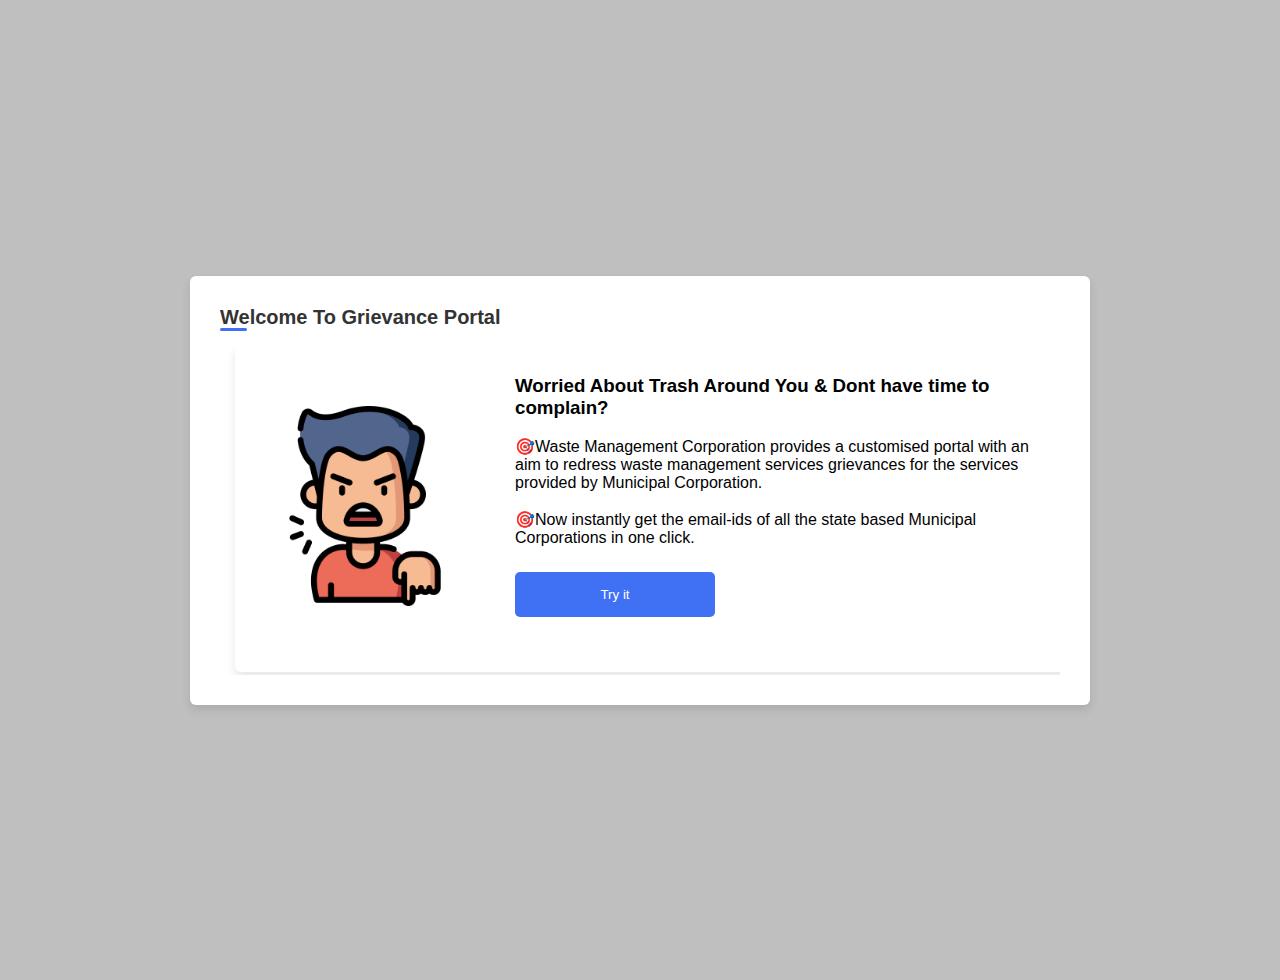
<file: Form/booknow.html>
<!DOCTYPE html>
<html lang="en">

<head>
  <meta charset="UTF-8">
  <meta http-equiv="X-UA-Compatible" content="IE=edge">
  <meta name="viewport" content="width=device-width, initial-scale=1.0">

  <link rel="stylesheet" href="booknow/styles.css">
  <link rel="stylesheet" href="https://unicons.iconscout.com/release/v4.0.0/css/line.css">
  <title>Grievance Portal</title>
</head>

<body>

  <div class="container">
    <header>Welcome To Grievance Portal</header>
    <form action="#">
      <div class="form first">
        <div class="container header-section flex" id="home">
          <div class="header-left">
            <img src="complain.png" alt="hero img" width="200" height="200">

      </div>
      <div class="header-right">
        <h3>Worried About Trash Around You & Dont have time to complain?</h3>
        <br>
        <p>🎯Waste Management Corporation provides a customised portal with an aim to redress waste management services grievances for the services provided by Municipal Corporation.</p>
        <br>
        <p>🎯Now instantly get the email-ids of all the state based Municipal Corporations in one click.</p>
        <div class="fields">
            <button onclick="myFunction()">Try it</button>
            <br>

            <p id="demo"></p>
          </div>
        </div>
      </div>

    </div>
          <button class="sumbit">
              <span class="btnText">Submit</span>
              <i class="uil uil-navigator"></i>
            </button>  
            
        
      </div> 

            
          </div>
        </div>
      </div>
    </form>
  </div>

  <script src="index.js" charset="utf-8"></script>

</body>

</html>
</file>
<file: Form/booknow/styles.css>
.flex{
    display: flex;
    align-items: center;
  }

.header-section{
    justify-content: center;
    gap: 50px;
  }
/* Navbar */
.navbar-brand{
  font-family: 'Ubuntu', sans-serif;
  font-size: 1rem;
  font-weight: bold;
  margin-left: 10px;
}
#navbar{
  background-color: #000;
  color: #32c86e;
}

.navbar-brand{
  color: #dc3545;

}
.nav-link{
  color: white;
}

/* Form */
@import url('https://fonts.googleapis.com/css2?family=Poppins:wght@200;300;400;500;600&display=swap');
*{
    margin: 0;
    padding: 0;
    box-sizing: border-box;
    font-family: 'Poppins', sans-serif;
}
body{
    min-height: 100vh;
    display: flex;
    align-items: center;
    justify-content: center;
    background: rgba(0,0,0,.25);
    /* background: #4070f4; */
    margin-top: 40px;
    margin-bottom: 40px;

}
.container{
    position: relative;
    max-width: 900px;
    width: 100%;
    border-radius: 6px;
    padding: 30px;
    margin: 0 15px;
    background-color: #fff;
    box-shadow: 0 5px 10px rgba(0,0,0,0.1);
}
.container header{
    position: relative;
    font-size: 20px;
    font-weight: 600;
    color: #333;
}
.container header::before{
    content: "";
    position: absolute;
    left: 0;
    bottom: -2px;
    height: 3px;
    width: 27px;
    border-radius: 8px;
    background-color: #4070f4;
}
.container form{
    position: relative;
    margin-top: 16px;
    min-height: 330px;
    background-color: #fff;
    overflow: hidden;
}
.container form .form{
    position: absolute;
    background-color: #fff;
    transition: 0.3s ease;
}
.container form .form.second{
    opacity: 0;
    pointer-events: none;
    transform: translateX(100%);
}
form.secActive .form.second{
    opacity: 1;
    pointer-events: auto;
    transform: translateX(0);
}
form.secActive .form.first{
    opacity: 0;
    pointer-events: none;
    transform: translateX(-100%);
}
.container form .title{
    display: block;
    margin-bottom: 8px;
    font-size: 16px;
    font-weight: 500;
    margin: 6px 0;
    color: #333;
}
.container form .fields{
    display: flex;
    align-items: center;
    justify-content: space-between;
    flex-wrap: wrap;
}
form .fields .input-field{
    display: flex;
    width: calc(100% / 3 - 15px);
    flex-direction: column;
    margin: 4px 0;
}
.input-field label{
    font-size: 12px;
    font-weight: 500;
    color: #2e2e2e;
}
.input-field input, select{
    outline: none;
    font-size: 14px;
    font-weight: 400;
    color: #333;
    border-radius: 5px;
    border: 1px solid #aaa;
    padding: 0 15px;
    height: 42px;
    margin: 8px 0;
}
.input-field input :focus,
.input-field select:focus{
    box-shadow: 0 3px 6px rgba(0,0,0,0.13);
}
.input-field select,
.input-field input[type="date"]{
    color: #707070;
}
.input-field input[type="date"]:valid{
    color: #333;
}
.container form button, .backBtn{
    display: flex;
    align-items: center;
    justify-content: center;
    height: 45px;
    max-width: 200px;
    width: 100%;
    border: none;
    outline: none;
    color: #fff;
    border-radius: 5px;
    margin: 25px 0;
    background-color: #4070f4;
    transition: all 0.3s linear;
    cursor: pointer;
}
.container form .btnText{
    font-size: 14px;
    font-weight: 400;
}
form button:hover{
    background-color: #265df2;
}
form button i,
form .backBtn i{
    margin: 0 6px;
}
form .backBtn i{
    transform: rotate(180deg);
}
form .buttons{
    display: flex;
    align-items: center;
}
form .buttons button , .backBtn{
    margin-right: 14px;
}

@media (max-width: 750px) {
    .container form{
        overflow-y: scroll;
    }
    .container form::-webkit-scrollbar{
       display: none;
    }
    form .fields .input-field{
        width: calc(100% / 2 - 15px);
    }
}

@media (max-width: 550px) {
    form .fields .input-field{
        width: 100%;
    }
}
</file>
